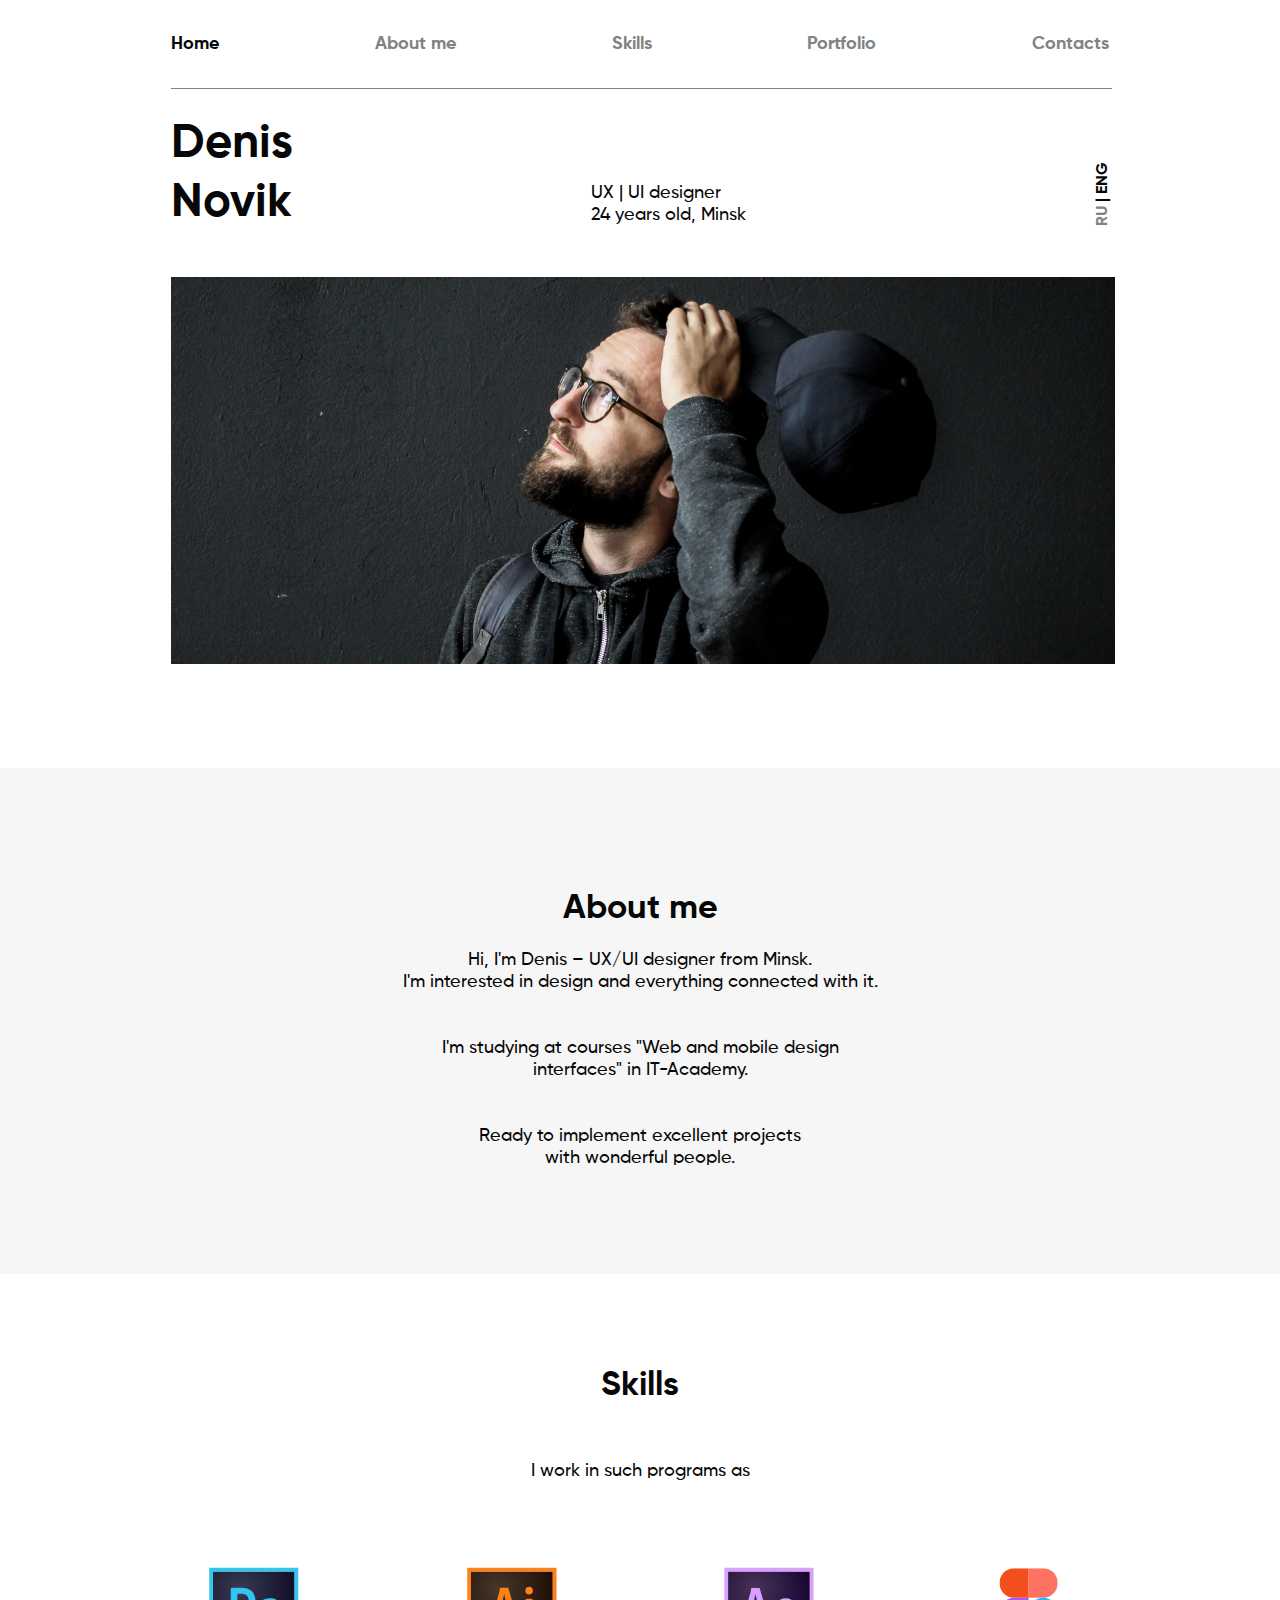
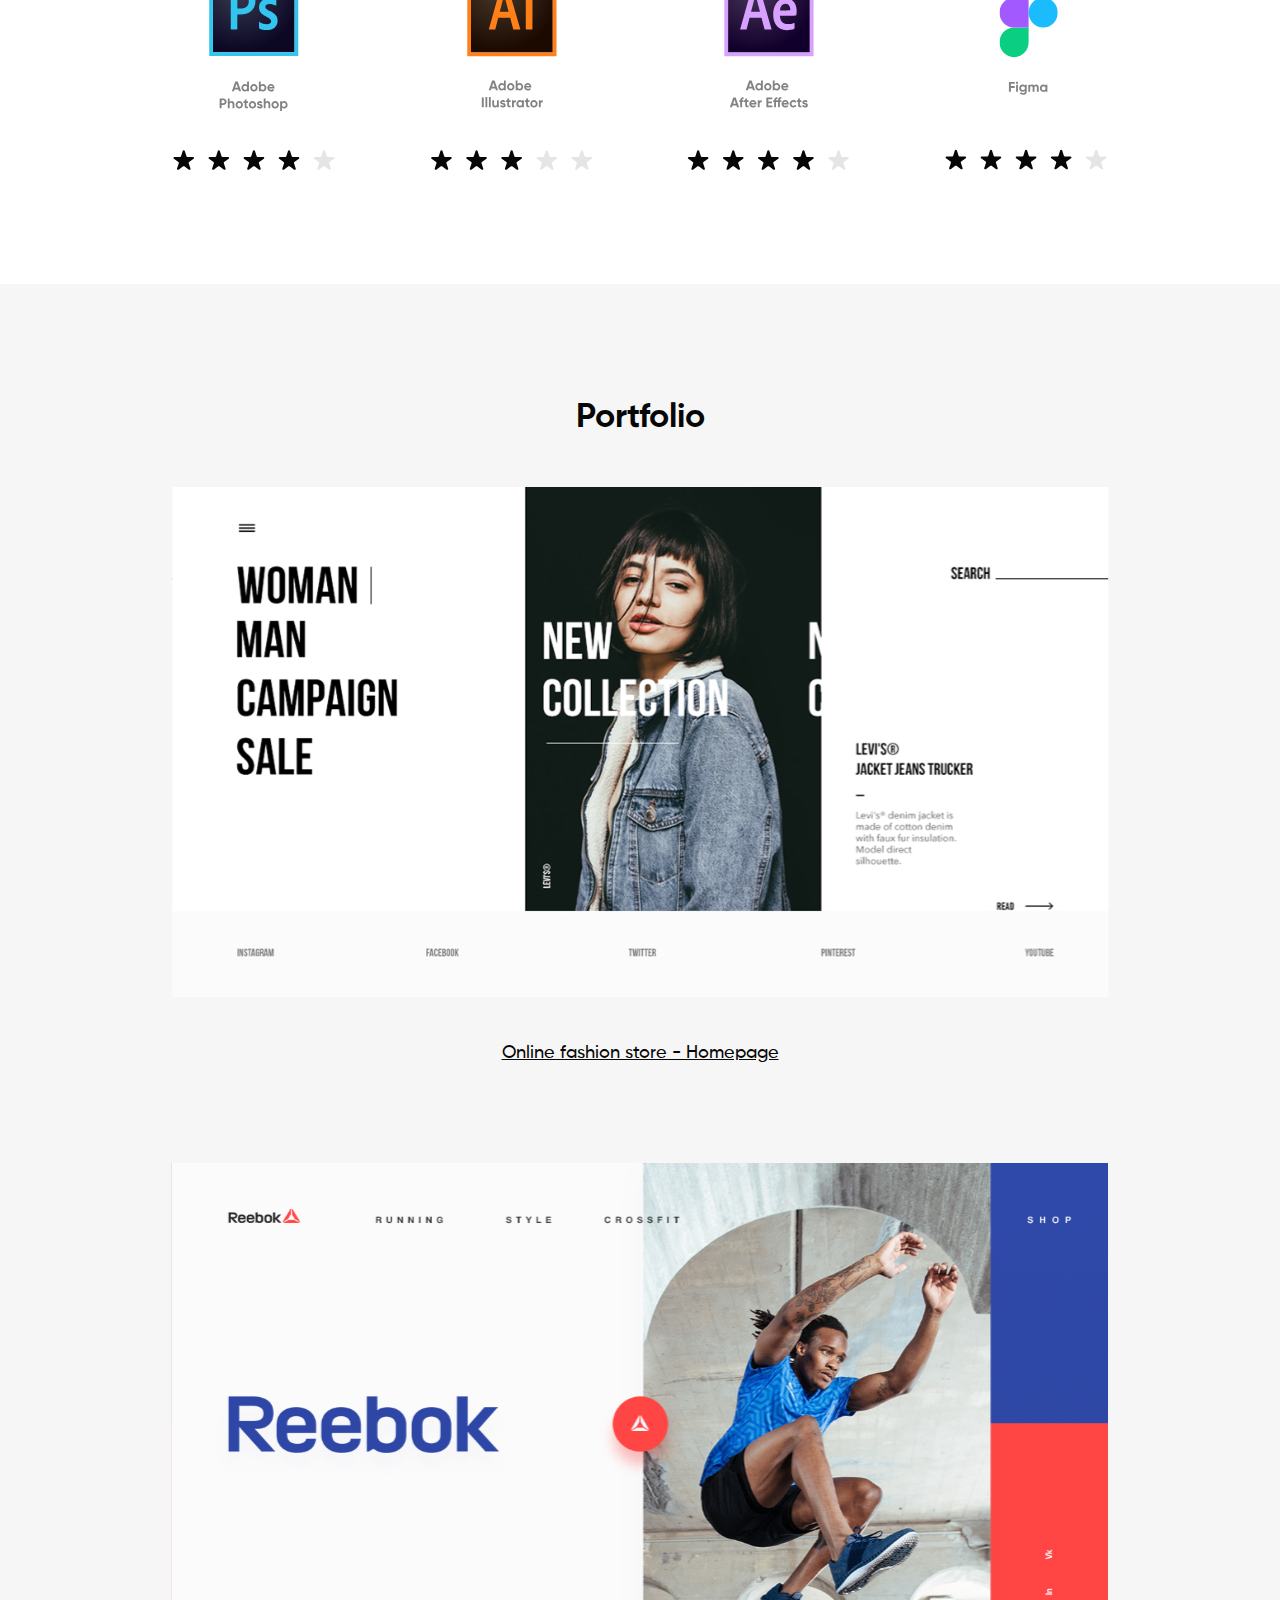
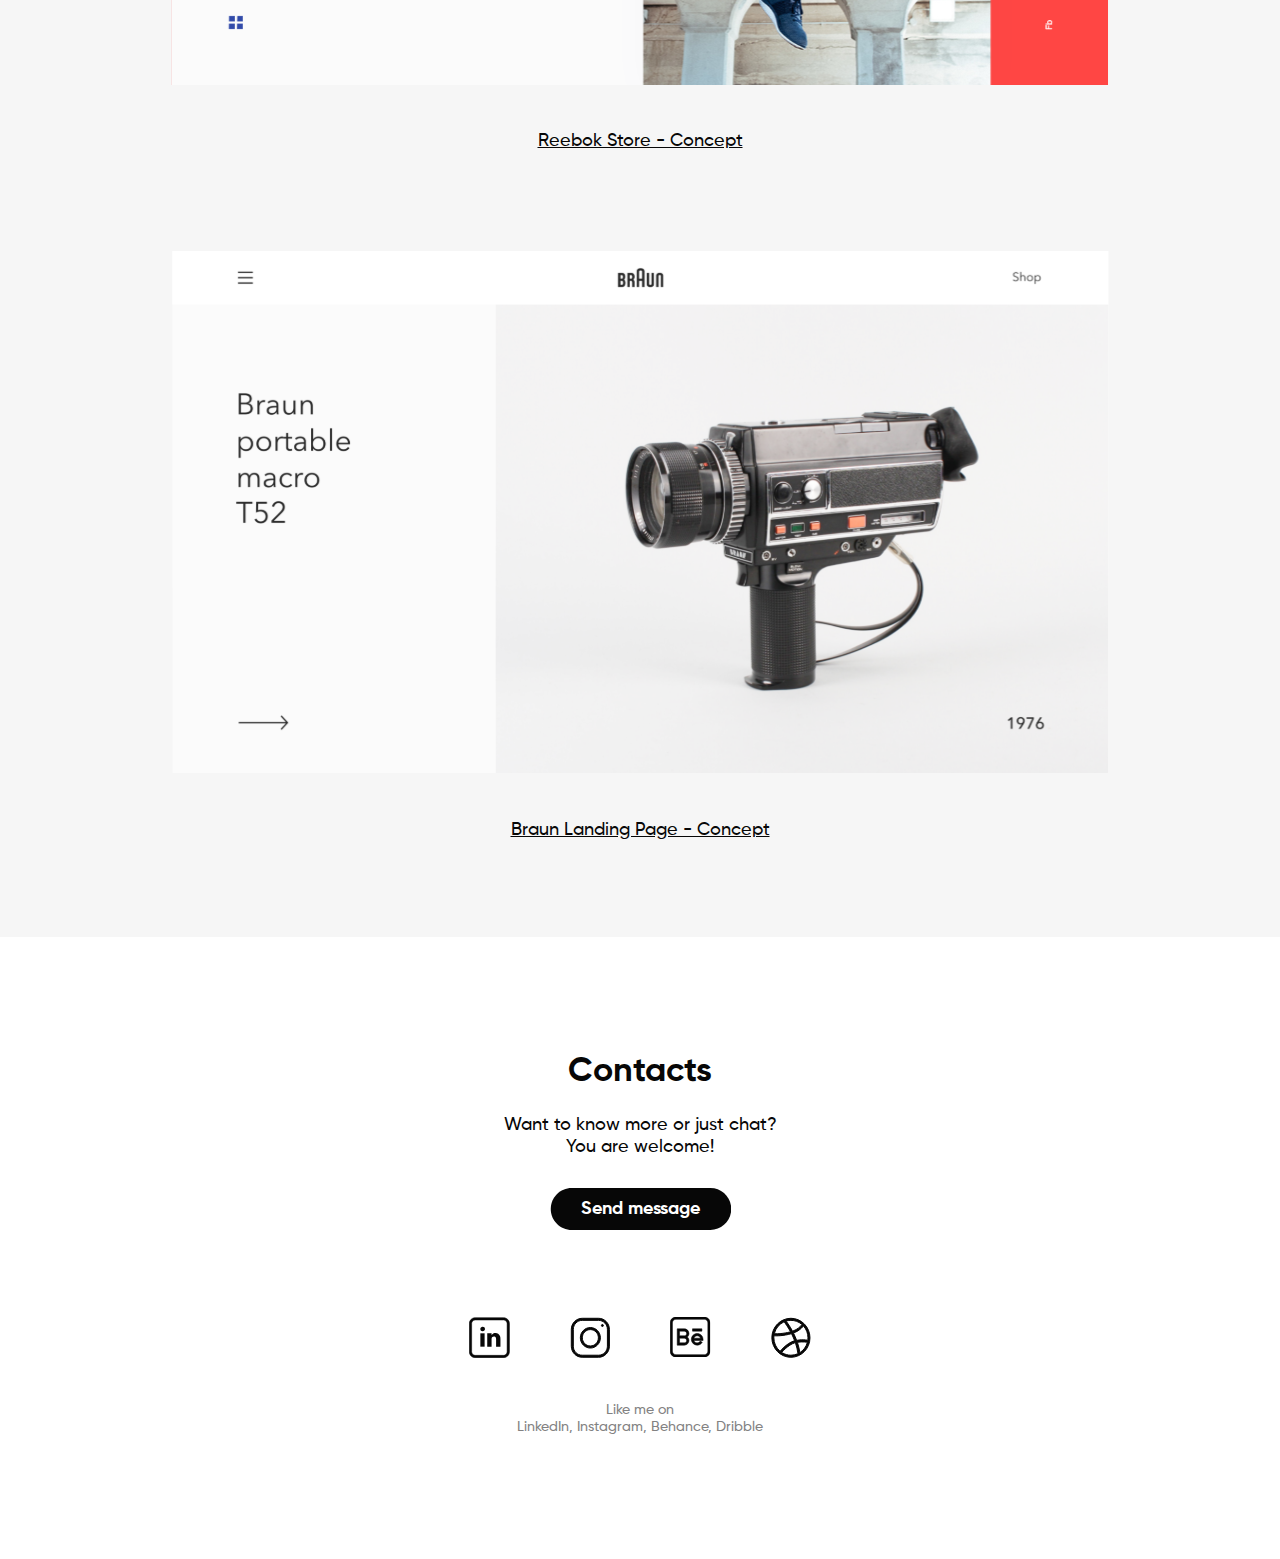
<file: index.html>
<!DOCTYPE html>
<html>
    <head>
        <link rel="stylesheet" href="style.css"/>
    </head>
    <body>
        <header>
            <nav>
                <a class="home" href="">Home</a>
                <a class="gray0" href="">About me</a>
                <a class="gray1" href="">Skills</a>
                <a class="gray2" href="">Portfolio</a>
                <a class="gray3" href="">Contacts</a>
            </nav>
            <hr>
            <div class="Denis">
                    Denis
                    Novik
            </div>
            <div class="ux">
                UX | UI designer
                <br>
                24 years old, Minsk
            </div>
            <div class="main">
                <span class="ru">RU</span> | ENG
            </div>
            <div class="hat">
            <img src="123.jpg" width="943.61" height="387">
            </div>
        </header>
        <div class="about_me">
            <div class="h">
                About me
            </div>
            <div class="text">
                Hi, I'm Denis – UX/UI designer from Minsk. 
                <br>
                I'm interested in design and everything connected with it.
                <br>
                <br>
                <br>
                I'm studying at courses "Web and mobile design
                <br>
                interfaces" in IT-Academy.
                <br>
                <br>
                <br>
                Ready to implement excellent projects
                <br>
                with wonderful people.
            </div>
        </div>
        <div class="Skills">
            <div class="hh">
                Skills
            </div>
            <div class="text1">
                I work in such programs as
            </div>
            <p class="im1">
                <img src="gr1.svg">
                <img src="gr2.svg">
                <img src="gr3.svg">
                <img src="gr4.svg">
            </p>
            
        </div>
        <div class="Portfolio">
            <div class="tex">
                Portfolio
            </div>
            <div class="home">
                <img src="home.svg">
                <div class="wri1">
                    Online fashion store - Homepage
                </div>
            </div>
            <div class="reebok">
                <img src="reebok_web.svg">
                <div class="wri2">
                    Reebok Store - Concept
                </div>
            </div>
            <div class="cam">
                <img src="cam.svg">
                <div class="wri3">
                    Braun Landing Page - Concept
                </div>
            </div>
        </div>
        <footer>
            <div class="Contacts">
                Contacts
            </div>
            <div class="smthtx">
                Want to know more or just chat?
                <br>
                You are welcome!
            </div>
            <div class="inp">
                <input type="submit" value="Send message" style="background-image: url(chip.svg);">
            </div>
            
            <p class="images">
                <a href="" target="_blank"><img src="in.svg"></a>
                <a href="" target="_blank"><img src="insta.svg"></a>
                <a href="" target="_blank"><img src="be.svg"></a>
                <a href="" target="_blank"><img src="circle.svg"></a>
            </p>
            <p class="like">
                Like me on
                <br>
                LinkedIn, Instagram, Behance, Dribble
            </p>
        </footer>
    </body>
</html>
</file>
<file: style.css>
@font-face {
    font-family: Gilroy-Bold; 
    src: url(Gilroy-Bold.ttf); 
}
@font-face {
    font-family: Gilroy-Medium; 
    src: url(Gilroy-Medium.ttf); 
}
html, body{
    margin: 0;
}
body {
    display: flex;
    justify-content: center;
    position: relative;
    
}

header a { 
    /*position: absolute;*/
    float: left;
    text-decoration: none;
    font-family: Gilroy-Bold;
    font-size: 18px;
    line-height: 22.28px;
    padding: 0 155.65px 0 0;
    color: #828282;
    margin-top: 32.990234375px;
}
.home {
    color: #070707;
    /*margin-left: 17.44262%;*/
}
.gray3 {
    padding-right: 0px;
}
hr {
    border: none;
    background-color: #828282;
    height: 1px;
    width: 940.6040246708466px;
    /*margin-left: 17.34879%;*/
    margin-top: 87.94px;
    position: absolute;
}
.Denis {
    font-family: Gilroy-Bold;
    color: #070707;
    font-size: 47.34px;
    line-height: 58.61px;
    width: 123.51px;
    height: 118.17px;
    /*margin-left: 17.37301%;*/
    margin-top: 115.13px;
    position: absolute;
    
}
.ux {
    font-family: Gilroy-Medium;
    color: #070707;
    font-size: 18px;
    line-height: 21.83px;
    margin-top: 183.21px;
    position: absolute;
    margin-left: 419.74px;
}
.main {
    position: absolute;
    width:65px;
    height:20.06px;
    margin-top: 183.21px;
    font-family: Gilroy-Bold;
    font-size: 16px;
    line-height: 20px;
    color: #070707;
    transform: rotate(-90deg);
    margin-left: 900px;
}
.ru {
    color: #828282;
}
.hat {
    position: absolute;
    /*margin-left: 17.34879%;*/
    margin-top: 276.94px;
}
.h {
    width: 100%;
    position: absolute;
    font-family: Gilroy-Bold;
    font-size: 34px;
    line-height: 42px;
    text-align: center;
    color: #070707;
    /*margin-left: 44.68373%;*/
    top: 120.25px;
}
.text {
    position: absolute;
    /*margin-left: 33.24083%;*/
    font-family: Gilroy-Medium;
    font-size: 18px;
    line-height: 22px;
    text-align: center;
    color: #070707;
    top: 181px;
    width: 100%;
}

.about_me, .Portfolio {
    position: absolute;
    top: 768px;
    width: 100%;
    height: 506px;
    background: #F6F6F6;
}
.Skills {
    position: absolute;
    top: 1274px;
    width: 100%;
    height: 610px;
}
.hh {
    position: absolute;
    /*margin-left: 45.79584%;*/
    top: 91px;
    font-family: Gilroy-Bold;
    font-size: 34px;
    line-height: 42px;
    text-align: center;
    color: #070707;
    width: 100%;
    height: 26.04px;
}
.text1 {
    position: absolute;
    top: 186.14px;
    font-family: Gilroy-Medium;
    font-size: 18px;
    line-height: 22px;
    text-align: center;
    color: #070707;
    width: 100%;
}
.im1 {
    float: left;
    position: absolute;
    /*left: 20.36124%;*/
    margin-top: 292.65px;
    /*width: 89px;*/
    width: 100%;
    display: flex;
    justify-content: center;
}
.im1 img {
    
    padding-right: 90.25px;
    
}

.im1 img:nth-child(4) {
    padding-right: 0px;
}

.ph1, .ph2, .ph3, .ph4 {
    position: absolute;
    /*left: 20.98685%;*/
    top: 1679.27px;
    font-family: Gilroy-Bold;
    font-size: 14px;
    line-height: 17px;
    text-align: center;
    color: #828282;
}
.starset img, .starset1 img, .starset2 img, .starset3 img {
    margin-right: 9.02px;
}
.starset, .starset1, .starset2, .starset3 {
    position: absolute;
    margin-top: 1746.94px;
    /*left: 17.69619%;*/
}
.ph2 {
    /*left: 39.05467%;*/
}
.starset1 {
    /*left: 35.46159%;*/
}
.ph3 {
    /*left: 56.28927%;*/
}
.starset2 {
    /*left: 53.22698%;*/
}
.ph4 {
    /*left: 75.46920%;*/
}
.starset3 {
    /*left: 70.99238%;*/
}
.Portfolio {
    top: 1884px;
    height: 2253px;
}
.tex {
    position: absolute;
    width: 100%;
    font-family: Gilroy-Bold;
    font-size: 34px;
    line-height: 42px;
    text-align: center;
    color: #070707;
    /*margin-left: 45.64823%;*/
    top: 112.93px;
}
.home img, .reebok img, .cam img {
    position: absolute;
    width: 100%;
    height: 510px;
    top: 203px;
    /*left: 17.83460%;*/
}
.wri1, .wri2, .wri3 {
    position: absolute;
    /*left: 40.79238%;*/
    top: 757.88px;
    font-family: Gilroy-Medium;
    font-size: 18px;
    line-height: 22px;
    text-align: center;
    text-decoration-line: underline;
    color: #070707;
    width: 100%;
}
.reebok img {
    height: 522px;
    top: 879px;
}
.wri2 {
    /*left: 43.36332%;*/
    top: 1445.89px;
    width: 100%;
}
.cam img {
    height: 522px;
    top: 1567px;
}
.wri3 {
    /*left: 41.41730%;*/
    top: 2134.9px;
    width: 100%;
}
footer {
    position: absolute;
    top: 4137px;
    height: 622px;
    width: 100%;
}
.Contacts {
    position: absolute;
    /*left: 44.89204%;*/
    top: 114.24px;
    font-family: Gilroy-Bold;
    font-size: 34px;
    line-height: 42px;
    text-align: center;
    color: #070707;
    width: 100%;
    height: 26.04px;
}
.smthtx {
    position: absolute;
    /*left: 40.86159%;*/
    top: 177.34px;
    font-family: Gilroy-Medium;
    font-size: 18px;
    line-height: 22px;
    text-align: center;
    color: #070707;
    width: 100%;
    height: 44.06px;
}
input[type=submit] {
    position: absolute;
    top: 251px;
    /*left: 43.92802%;*/
    width: 181px;
    height: 42px;
    border: 0;
    padding: 0;
    font-family: Gilroy-Bold;
    font-size: 18px;
    color: white;
    background-color: white;
}
.inp {
    display: flex;
    justify-content: center;
}
.images a {
    margin-right: 60px;
}
.images a:nth-child(4) {
    margin-right: 0px;
}
.images {
    float: left;
    position: absolute;
    margin-top: 379.64px;
    /*left: 38.22076%;*/
    display: flex;
    justify-content: center;
    width: 100%;
}
.like {
    position: absolute;
    /*left: 41.83460%;*/
    margin-top: 464.76px;
    font-family: Gilroy-Medium;
    font-size: 14px;
    line-height: 17px;
    text-align: center;
    color: #828282;
    width: 100%;
}
</file>
